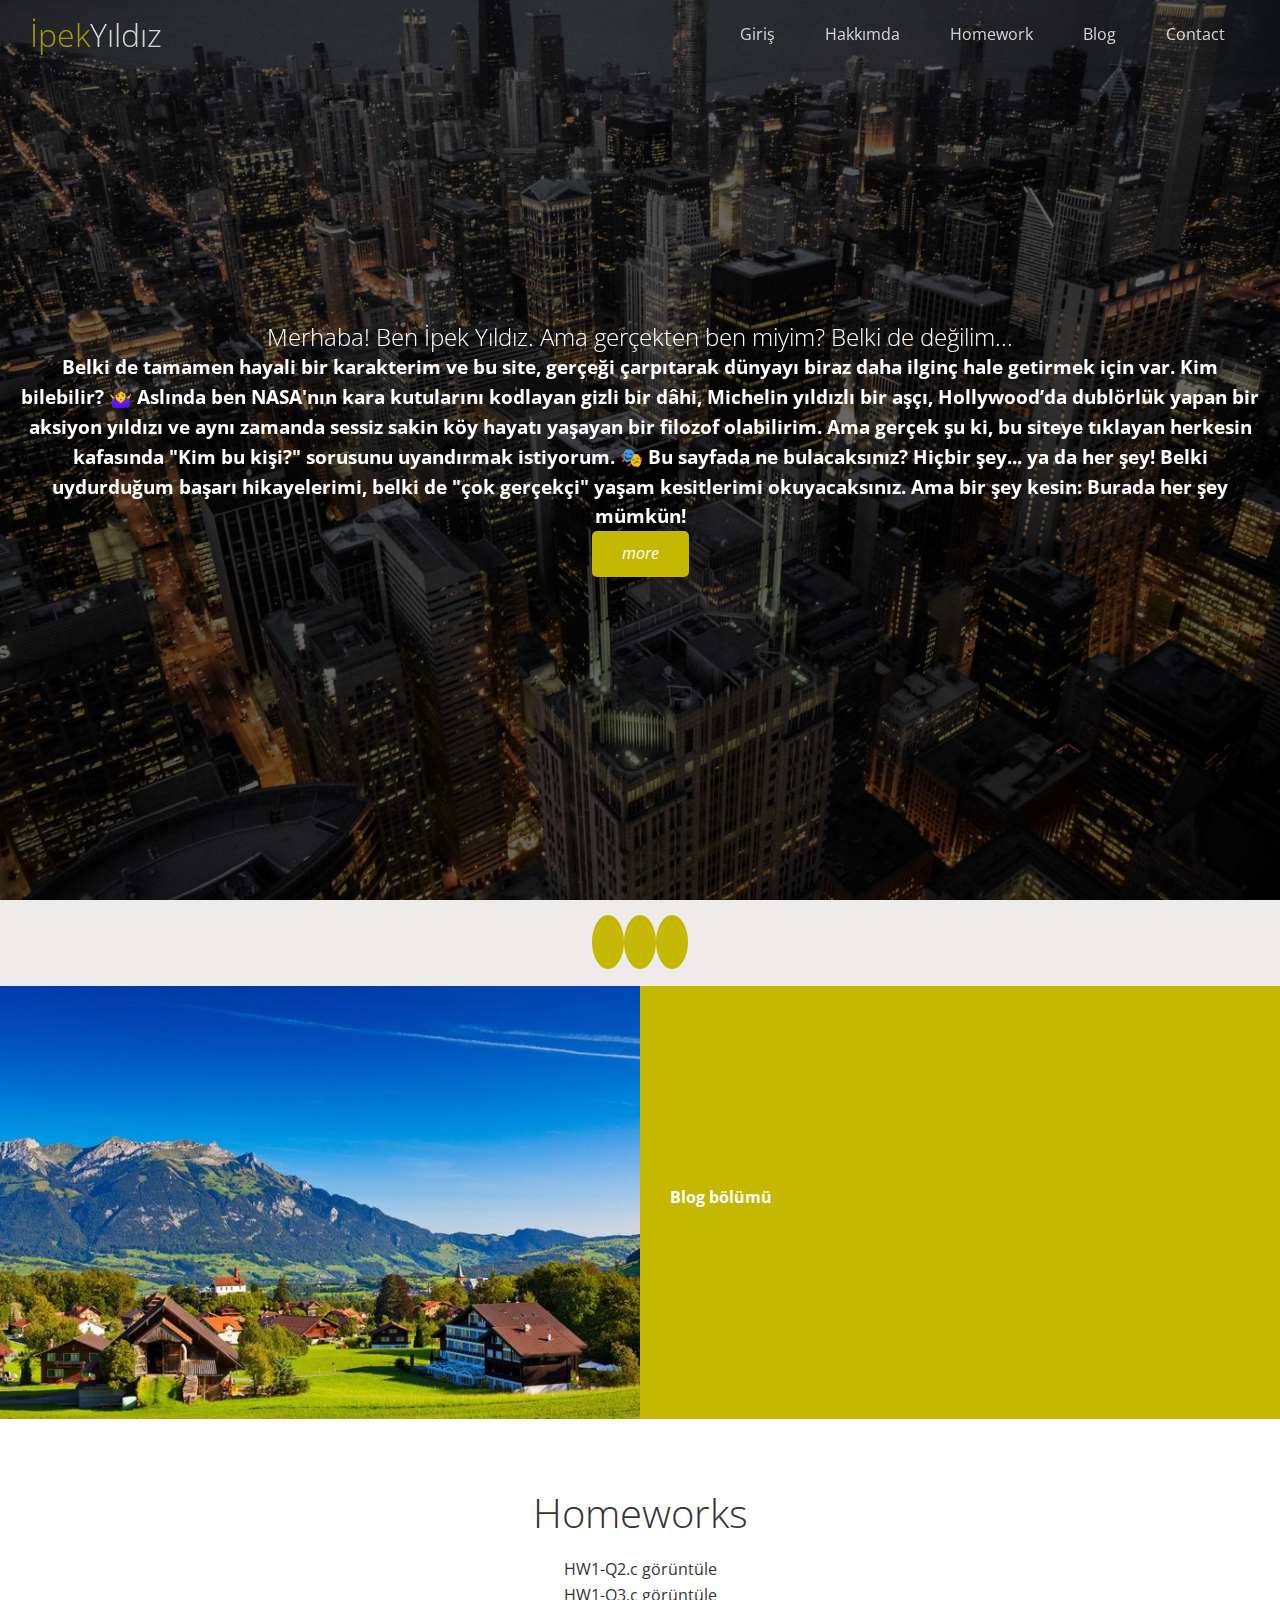
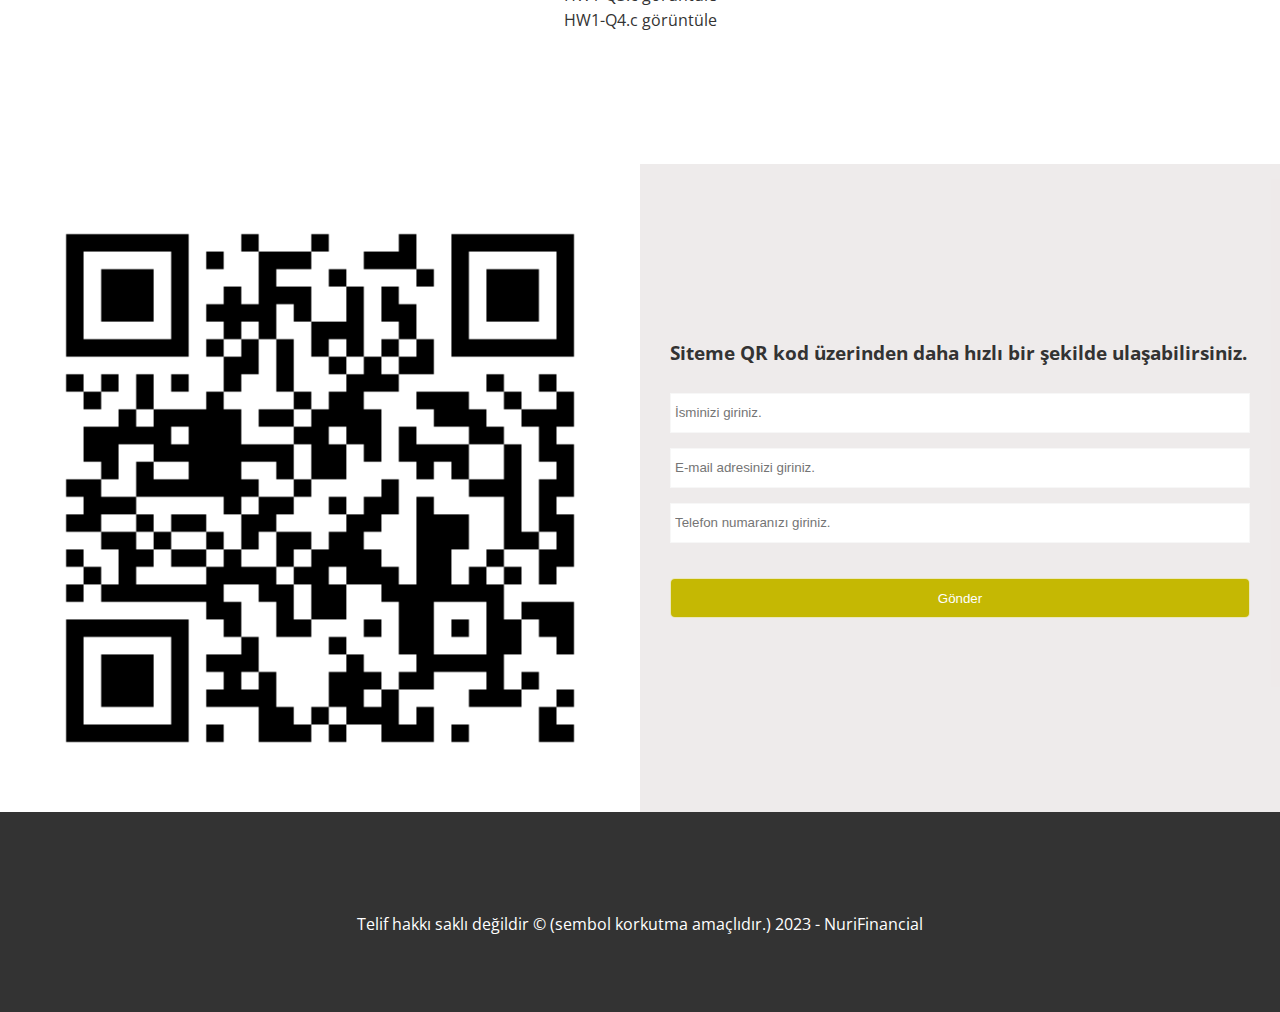
<file: index.html>
<!DOCTYPE html>
<html lang="en">

<head>
    <meta charset="UTF-8">
    <meta http-equiv="X-UA-Compatible" content="IE=edge">
    <meta name="viewport" content="width=device-width, initial-scale=1.0">
    <link rel="shortcut icon" type="image/x-icon" href="/favicon.ico">
    <link rel="stylesheet" href="https://cdnjs.cloudflare.com/ajax/libs/font-awesome/6.4.0/css/all.min.css"
        integrity="sha512-iecdLmaskl7CVkqkXNQ/ZH/XLlvWZOJyj7Yy7tcenmpD1ypASozpmT/E0iPtmFIB46ZmdtAc9eNBvH0H/ZpiBw=="
        crossorigin="anonymous" referrerpolicy="no-referrer" />
    <link rel="stylesheet" href="css/lightbox.min.css">
    <link rel="stylesheet" href="css/utilities.css">
    <link rel="stylesheet" href="css/style.css">
    <title>İpek Yıldız</title>

</head>

<body id="home">
    <header class="hero">
        <div id="navbar" class="navbar top">
            <h1 class="logo">
                <span class="text-primary"><i class="fas fa-book-open"></i> İpek</span>Yıldız
            </h1>
            <nav>
                <ul>
                    <li><a href="index.html#home">Giriş</a></li>
                    <li><a href="#about">Hakkımda</a></li>
                    <li><a href="#cases">Homework</a></li>
                    <li><a href="#blog">Blog</a></li>
                    <li><a href="#contact">Contact</a></li>
                </ul>
            </nav>
        </div>
        <div class="content" id="home">
            <h2>Merhaba! Ben İpek Yıldız. Ama gerçekten ben miyim? Belki de değilim... </h2>
            <h3>Belki de tamamen hayali bir karakterim ve bu site, gerçeği çarpıtarak dünyayı biraz daha ilginç hale getirmek için var. Kim bilebilir? 🤷‍♀️

                Aslında ben NASA'nın kara kutularını kodlayan gizli bir dâhi, Michelin yıldızlı bir aşçı, Hollywood’da dublörlük yapan bir aksiyon yıldızı ve aynı zamanda sessiz sakin köy hayatı yaşayan bir filozof olabilirim. Ama gerçek şu ki, bu siteye tıklayan herkesin kafasında "Kim bu kişi?" sorusunu uyandırmak istiyorum. 🎭
                
                Bu sayfada ne bulacaksınız? Hiçbir şey... ya da her şey! Belki uydurduğum başarı hikayelerimi, belki de "çok gerçekçi" yaşam kesitlerimi okuyacaksınız. Ama bir şey kesin: Burada her şey mümkün!</h3>
            
            <a href="#about" class="btn"><i class="fas fa-chevron-right">more</i></a>
        </div>
    </header>

    <main>
        <section id="about" class="icons bg-light">
            <div class="flex-items-3logo">
                <div>
                    <i class="fa fa-star fa-2x"></i>
                    <!-- <div>
                        <h3>Self-awareness</h3>
                        <p>Knowing yourself deeply, strengths, weaknesses, emotions, and actions, without self-deception or judgment.</p>
                    </div> -->
                </div>
                <div>
                    <i class="fa fa-star fa-2x"></i>
                    <!-- <div>
                        <h3>Goal Setting</h3>
                        <p>Setting clear, specific objectives to guide actions and measure progress, driving motivation and success in self-improvement.</p>
                    </div> -->
                </div>
                <div>
                    <i class="fa fa-star fa-2x"></i>
                    <!-- <div>
                        <h3>Consistent Action</h3>
                        <p>Repeatedly taking steps toward goals, forming habits, and maintaining effort over time to achieve lasting progress and personal growth.</p>
                    </div> -->
                </div>
            </div>
        </section>


        <section class="solutions flex-columns">
            <div class="row">
                <div class="column">
                    <div class="column-1">
                        <img id="img" src="images/nature.jpg" alt="">
                    </div>
                </div>
                <div class="column">
                    <div class="column-2 bg-primary">
                        <h4>Blog bölümü</h4>
                        <!-- <h2>Analitik ve pratik çözümlerin adresiyiz.</h2>
                        <p>Lorem ipsum dolor sit amet consectetur adipisicing elit. Itaque praesentium iste nulla
                            reiciendis! Dolorem doloribus architecto, ex aliquam laboriosam iusto. Perferendis, quidem
                            minima optio pariatur corrupti impedit quam animi esse?</p>
                        <a href="#" class="btn btn-outline">
                            <i class="fa fa-chevron"></i> 
                            Read More
                        </a>-->
                    </div>
                </div>
            </div>
        </section>

        <!-- Cases -->
        <section id="cases" class="cases flex-grid section-padding">
            <header class="section-header">
                <!-- <h4>Yaptıklarımız yapacaklarımızın teminatıdır.</h4>  -->
                <h2>Homeworks</h2>
                <ul>
                    <li>
                        <a href="homeworks/HW1-Q2.c" target="_blank">HW1-Q2.c görüntüle</a> 
                        <!-- <a href="homeworks/HW1-Q2.c" download="HW1-Q2.c">📥 İndir</a> -->
                    </li>
                    <li>
                        <a href="homeworks/HW1-Q3.c" target="_blank">HW1-Q3.c görüntüle</a> 
                        <!-- <a href="homeworks/HW1-Q3.c" download="HW1-Q3.c">📥 İndir</a> -->
                    </li>
                    <li>
                        <a href="homeworks/HW1-Q4.c" target="_blank">HW1-Q4.c görüntüle</a> 
                        <!-- <a href="homeworks/HW1-Q4.c" download="HW1-Q4.c">📥 İndir</a> -->
                    </li>
                </ul>
                

                <!-- <p>Lorem ipsum dolor, sit amet consectetur adipisicing elit. Maxime nostrum quae laborum, ullam iusto
                    vitae magnam dolores magni et cumque!</p> -->
                <!-- <div class="row">
                    <div class="column">
                        <a href="images/cases/aclick1.jpeg" data-lightbox="cases"
                            data-title="Lorem ipsum dolor, sit amet consectetur adipisicing elit. Maxime nostrum quae">
                            <img src="images/cases/cases1.jpg" alt="">
                        </a>
                        <a href="images/cases/aclick2.jpg" data-lightbox="cases"
                            data-title="Lorem ipsum dolor, sit amet consectetur adipisicing elit. Maxime nostrum quae">
                            <img src="images/cases/cases2.jpg" alt="">
                        </a>
                    </div>
                    <div class="column">
                        <a href="images/cases/atick3.jpeg" data-lightbox="cases"
                            data-title="Lorem ipsum dolor, sit amet consectetur adipisicing elit. Maxime nostrum quae">
                            <img src="images/cases/cases3.jpg" alt="">
                        </a>
                        <a href="images/cases/atick4.jpeg" data-lightbox="cases"
                            data-title="Lorem ipsum dolor, sit amet consectetur adipisicing elit. Maxime nostrum quae">
                            <img src="images/cases/cases4.jpg" alt="">
                        </a>
                    </div>
                    <div class="column">
                        <a href="images/cases/atick5.jpeg" data-lightbox="cases"
                            data-title="Lorem ipsum dolor, sit amet consectetur adipisicing elit. Maxime nostrum quae">
                            <img src="images/cases/cases5.jpg" alt="">
                        </a>
                        <a href="images/cases/atick6.jpeg" data-lightbox="cases"
                            data-title="Lorem ipsum dolor, sit amet consectetur adipisicing elit. Maxime nostrum quae">
                            <img src="images/cases/cases6.jpg" alt="">
                        </a>
                    </div>
                    <div class="column">
                        <a href="images/cases/atick7.jpeg" data-lightbox="cases"
                            data-title="Lorem ipsum dolor, sit amet consectetur adipisicing elit. Maxime nostrum quae">
                            <img src="images/cases/cases7.jpg" alt="">
                        </a>
                        <a href="images/cases/atick8.jpeg" data-lightbox="cases"
                            data-title="Lorem ipsum dolor, sit amet consectetur adipisicing elit. Maxime nostrum quae">
                            <img src="images/cases/cases8.jpg" alt="">
                        </a>
                    </div>
                </div> -->
            </header>
        </section>

        <!-- Bir günümüz -->

        <!-- <section id="blog" class=" flex-columns flex-reverse ">
            <div class="row">
                <div class="column">
                    <div class="column-1">
                        <img id="img" src="images/home/blog.jpg" alt="">
                    </div>
                </div>
                <div class="column">
                    <div class="column-2 bg-primary">
                        <h4>16 Haziran 2022</h4>
                        <h2>Rutin günlerimizden birini paylaşmak istedik...</h2>
                        <p>Lorem ipsum dolor sit amet consectetur adipisicing elit. Itaque praesentium iste nulla
                            quidem
                            minima optio pariatur corrupti impedit quam animi esse?</p>
                        <a href="blog.html" class="btn btn-outline">
                            <i class="fa fa-chevron"></i>
                            Read More
                        </a>
                    </div>
                </div>
            </div>
        </section> -->
        <!-- Yks İçin 3 Şey -->



        <section id="team" class="blog team section-padding">
            <!-- <header class="section-header">
                <h4>YKS için ihtiyacınız olan üç şey...</h4>
                <h2>Motivasyon için 3 ana ihtiyacınız</h2>
                <p>Herkes gibi siz de zaman zaman odaklanmakta zorluk çekiyor olabilirsin ve biz de bunu düşünerek size
                    üç unsurda odaklanmanızda iki kat sıçrayış sağlayacak unsurları topladık.</p>
                <div class="flex-items">
                    <div>
                        <img src="images/team/person1.jpg" alt="">
                        <h4>Kalem</h4>
                        <p>Paragraf sorusu çözerken soruya odaklanmak yerine parmağınızda rahatça çevirebileceğiniz ince
                            ve estetik bir uçlu kalem.</p>
                    </div>
                    <div>
                        <img id="kedi" src="images/team/person2.jpg" alt="">
                        <h4>Kedi</h4>
                        <p>Bir probleme 1 saat uğraşıp çözümünüzdeki hatayı bulamadıktan sonra sorunun yanlış olduğunu
                            öğrendiğiniz zaman hayata geri dönmek için sizin yanınıza koşup sizi sakinleştirebilecek bir
                            kedi.</p>
                    </div>
                    <div>
                        <img src="images/team/person3.jpg" alt="">
                        <h4>Silgi</h4>
                        <p>Özellikle deneme sınavı esnasında üzerindeki kağıdı kişisel tercih olarak çıkartmayı
                            reddedenlere hiç pişman olmayacakları huzur dolu anlar yaşatacak ÖSYM silgisi.</p>
                    </div>
                </div>
                </div>
            </header> -->
        </section>
        <!-- Contact -->
        <section id="contact" class="contact flex-columns">
            <div class="row">
                <div class="column">
                    <div class="column-1">
                        <img id="img" src="images/ipekeyldz_github_io_qr.png" alt="">
                    </div>
                </div>
                <div class="column">
                    <div class="column-2 bg-light">
                        <h3> Siteme QR kod üzerinden daha hızlı bir şekilde ulaşabilirsiniz.</h2>
                            <form action="" class="callback-form">
                                <div class="form-control">
                                    <label for="name"></label>
                                    <input type="name" name="name" id="name" placeholder="İsminizi giriniz.">
                                </div>
                                <div class="form-control">
                                    <label for="email"></label>
                                    <input type="email" name="email" id="email"
                                        placeholder="E-mail adresinizi giriniz.">
                                </div>
                                <div class="form-control">
                                    <label for="phone"></label>
                                    <input type="text" name="phone" id="phone"
                                        placeholder="Telefon numaranızı giriniz.">
                                </div>
                                <input type="submit" value="Gönder" id="submit" class="btn">
                            </form>
                    </div>
                </div>
            </div>
        </section>

    </main>

    <footer class="footer bg-dark">
        <div class="social">
            <a href="#"><i class="fab fa-facebook fa-2x"></i></a>
            <a href="#"><i class="fab fa-twitter fa-2x"></i></a>
            <a href="#"><i class="fab fa-youtube fa-2x"></i></a>
            <a href="#"><i class="fab fa-linkedin fa-2x"></i></a>
        </div>
        <p>Telif hakkı saklı değildir &copy; (sembol korkutma amaçlıdır.) 2023 - NuriFinancial</p>
    </footer>


    <script src="https://code.jquery.com/jquery-3.7.0.min.js"
        integrity="sha256-2Pmvv0kuTBOenSvLm6bvfBSSHrUJ+3A7x6P5Ebd07/g=" crossorigin="anonymous"></script>

    <script src="js/lightbox.min.js"></script>

    <script>
        const navbar = document.getElementById('navbar');
        let scrolled = false;

        window.onscroll = function () {
            if (window.pageYOffset > 100) {
                navbar.classList.remove('top');
                if (!scrolled) {
                    navbar.style.transform = 'translateY(-70px)';
                }
                setTimeout(function () {
                    navbar.style.transform = 'translateY(0)';
                    scrolled = true;
                }, 200);
            } else {
                navbar.classList.add('top');
                scrolled = false;
            }
        };

        // Smooth Scrolling
        $('#navbar a, .btn').on('click', function (e) {
            if (this.hash !== '') {
                e.preventDefault();

                const hash = this.hash;

                $('html, body').animate(
                    {
                        scrollTop: $(hash).offset().top - 100,
                    },
                    800
                );
            }
        });
    </script>

</body>

</html>
</file>
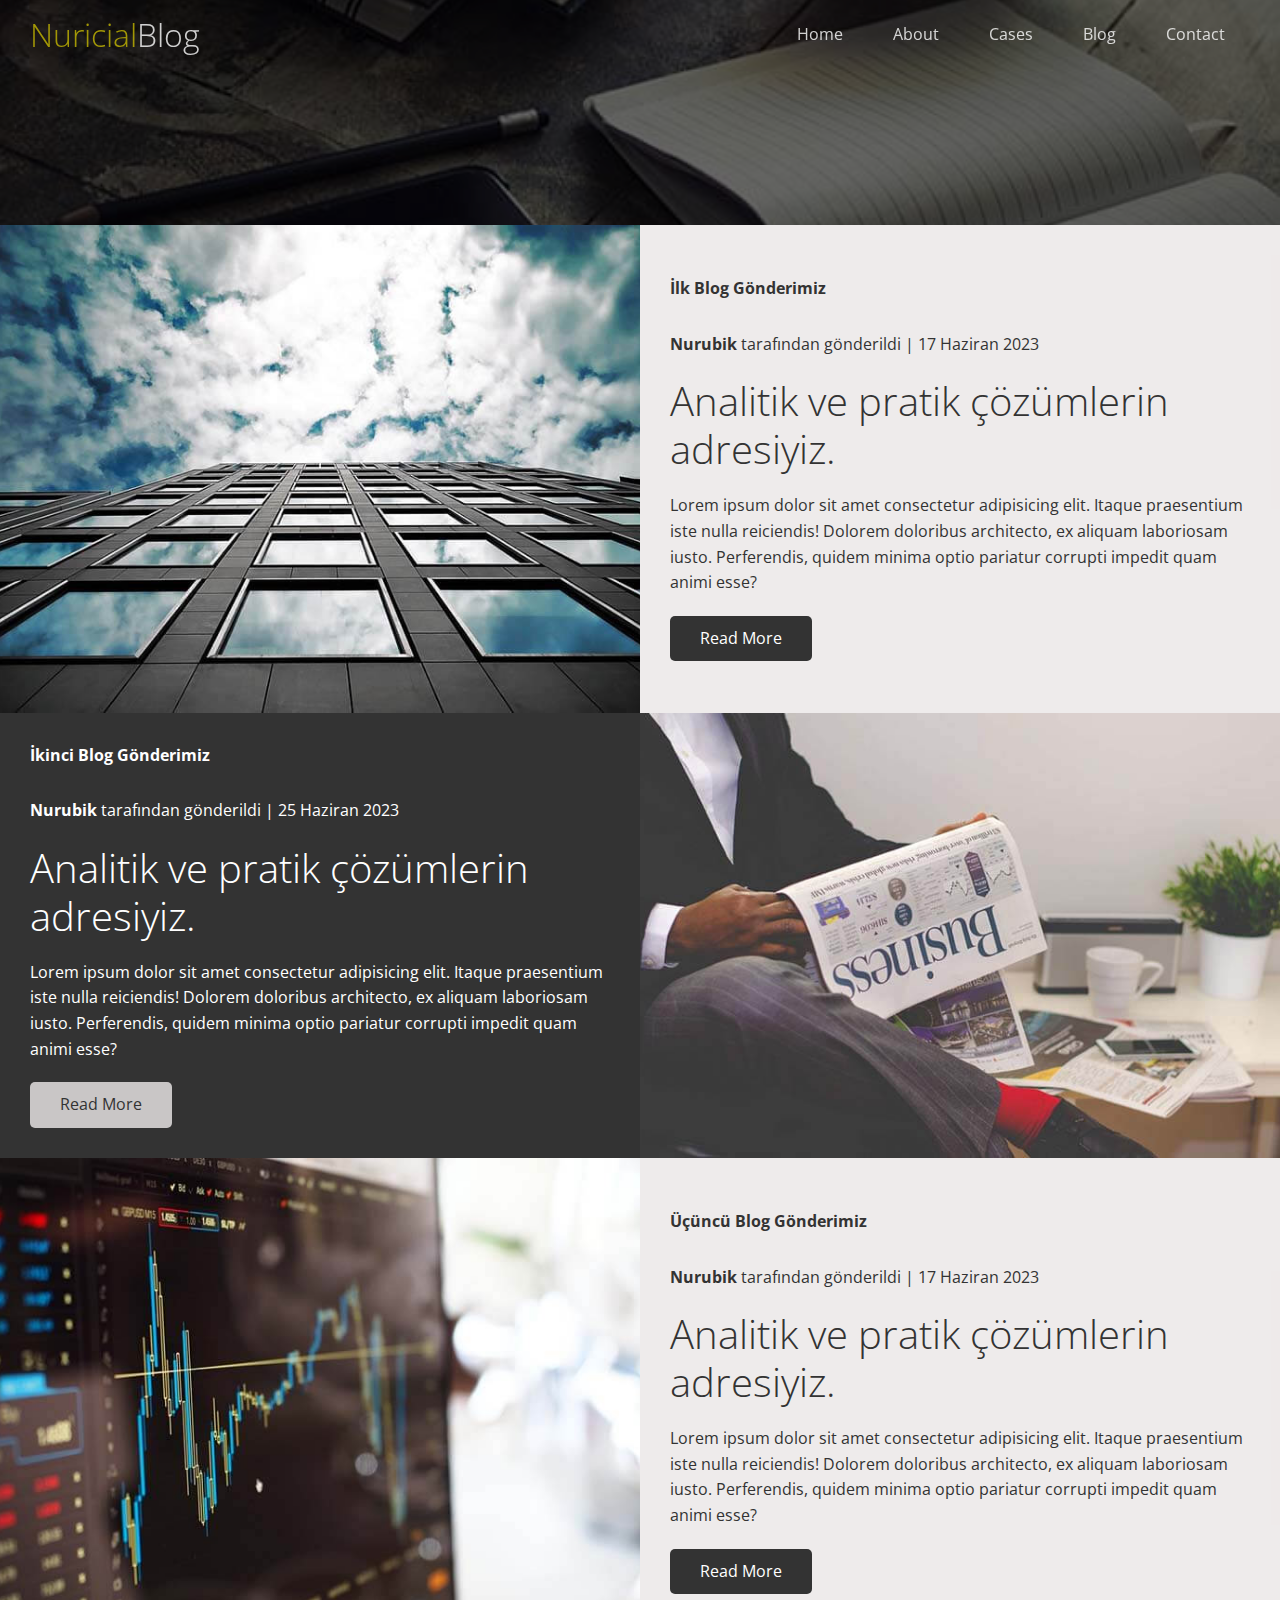
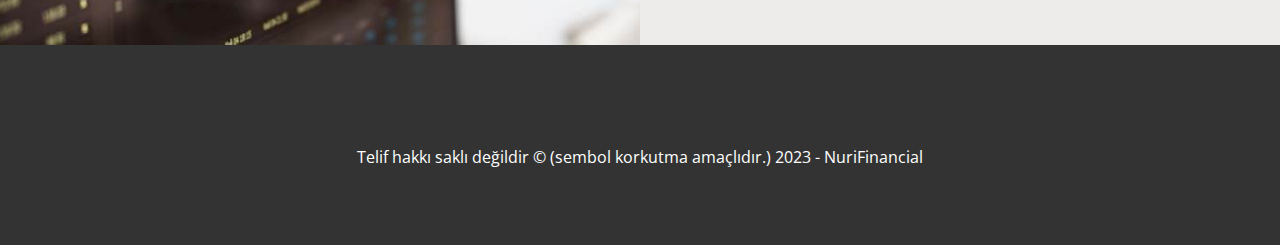
<file: blog.html>
<!DOCTYPE html>
<html lang="en">

<head>
    <meta charset="UTF-8">
    <meta http-equiv="X-UA-Compatible" content="IE=edge">
    <meta name="viewport" content="width=device-width, initial-scale=1.0">
    <link rel="stylesheet" href="https://cdnjs.cloudflare.com/ajax/libs/font-awesome/6.4.0/css/all.min.css"
        integrity="sha512-iecdLmaskl7CVkqkXNQ/ZH/XLlvWZOJyj7Yy7tcenmpD1ypASozpmT/E0iPtmFIB46ZmdtAc9eNBvH0H/ZpiBw=="
        crossorigin="anonymous" referrerpolicy="no-referrer" />
    <link rel="stylesheet" href="css/utilities.css">
    <link rel="stylesheet" href="css/style.css">
    <title>Blog sayfama hoş geldiniz.</title>

</head>

<body>
    <header class="hero blog">
        <div class="navbar top" id="navbar">
            <h1 class="logo">
                <span class="text-primary"><i class="fas fa-book-open"></i> Nuricial</span>Blog
            </h1>
            <nav>
                <ul>
                    <li><a href="index.html#home">Home</a></li>
                    <li><a href="index.html#about">About</a></li>
                    <li><a href="index.html#cases">Cases</a></li>
                    <li><a href="index.html#blog">Blog</a></li>
                    <li><a href="index.html#contact">Contact</a></li>
                </ul>
            </nav>
        </div>
        <!-- <div class="content">
            <h1>Blog</h1>

        </div> -->
    </header>


    <main>
        <article class=" flex-columns">
            <div class="row">
                <div class="column">
                    <div class="column-1">
                        <img id="img" src="images/blog/blog1.jpg" alt="">
                    </div>
                </div>
                <div class="column">
                    <div class="column-2 bg-light">
                        <h4>İlk Blog Gönderimiz</h4>
                        <p class="meta">
                            <i class="fa fa-user"></i><strong>Nurubik</strong> tarafından gönderildi | 17 Haziran
                            2023</i>
                        <h2>Analitik ve pratik çözümlerin adresiyiz.</h2>
                        <p>Lorem ipsum dolor sit amet consectetur adipisicing elit. Itaque praesentium iste nulla
                            reiciendis! Dolorem doloribus architecto, ex aliquam laboriosam iusto. Perferendis, quidem
                            minima optio pariatur corrupti impedit quam animi esse?</p>
                        <a href="post.html" class="btn btn-dark">
                            <i class="fa fa-chevron"></i>
                            Read More
                        </a>
                    </div>
                </div>
            </div>
        </article>
        <article class=" flex-columns flex-reverse">
            <div class="row">
                <div class="column">
                    <div class="column-1">
                        <img id="img" src="images/blog/blog2.jpg" alt="">
                    </div>
                </div>
                <div class="column">
                    <div class="column-2 bg-dark">
                        <h4>İkinci Blog Gönderimiz</h4>
                        <p class="meta">
                            <i class="fa fa-user"></i><strong>Nurubik</strong> tarafından gönderildi | 25 Haziran
                            2023</i>
                        </p>
                        <h2>Analitik ve pratik çözümlerin adresiyiz.</h2>
                        <p>Lorem ipsum dolor sit amet consectetur adipisicing elit. Itaque praesentium iste nulla
                            reiciendis! Dolorem doloribus architecto, ex aliquam laboriosam iusto. Perferendis, quidem
                            minima optio pariatur corrupti impedit quam animi esse?</p>
                        <a href="post.html" class="btn btn-light">
                            <i class="fa fa-chevron"></i>
                            Read More
                        </a>
                    </div>
                </div>
            </div>
        </article>
        <article class=" flex-columns">
            <div class="row">
                <div class="column">
                    <div class="column-1">
                        <img id="img" src="images/blog/blog3.jpg" alt="">
                    </div>
                </div>
                <div class="column">
                    <div class="column-2 bg-light">
                        <h4>Üçüncü Blog Gönderimiz</h4>
                        <p class="meta">
                            <i class="fa fa-user"></i><strong>Nurubik</strong> tarafından gönderildi | 17 Haziran
                            2023</i>
                        <h2>Analitik ve pratik çözümlerin adresiyiz.</h2>
                        <p>Lorem ipsum dolor sit amet consectetur adipisicing elit. Itaque praesentium iste nulla
                            reiciendis! Dolorem doloribus architecto, ex aliquam laboriosam iusto. Perferendis, quidem
                            minima optio pariatur corrupti impedit quam animi esse?</p>
                        <a href="post.html" class="btn btn-dark">
                            <i class="fa fa-chevron"></i>
                            Read More
                        </a>
                    </div>
                </div>
            </div>
        </article>

    </main>


    <footer class="footer bg-dark">
        <div class="social">
            <a href="#"><i class="fab fa-facebook fa-2x"></i></a>
            <a href="#"><i class="fab fa-twitter fa-2x"></i></a>
            <a href="#"><i class="fab fa-youtube fa-2x"></i></a>
            <a href="#"><i class="fab fa-linkedin fa-2x"></i></a>
        </div>
        <p>Telif hakkı saklı değildir &copy; (sembol korkutma amaçlıdır.) 2023 - NuriFinancial</p>
    </footer>

    <script>
        const navbar = document.getElementById('navbar');
        let scrolled = false;

        window.onscroll = function () {
            if (window.pageYOffset > 100) {
                navbar.classList.remove('top');
                if (!scrolled) {
                    navbar.style.transform = 'translateY(-70px)';
                }
                setTimeout(function () {
                    navbar.style.transform = 'translateY(0)';
                    scrolled = true;
                }, 200);
            } else {
                navbar.classList.add('top');
                scrolled = false;
            }
        };
    </script>
</body>

</html>
</file>
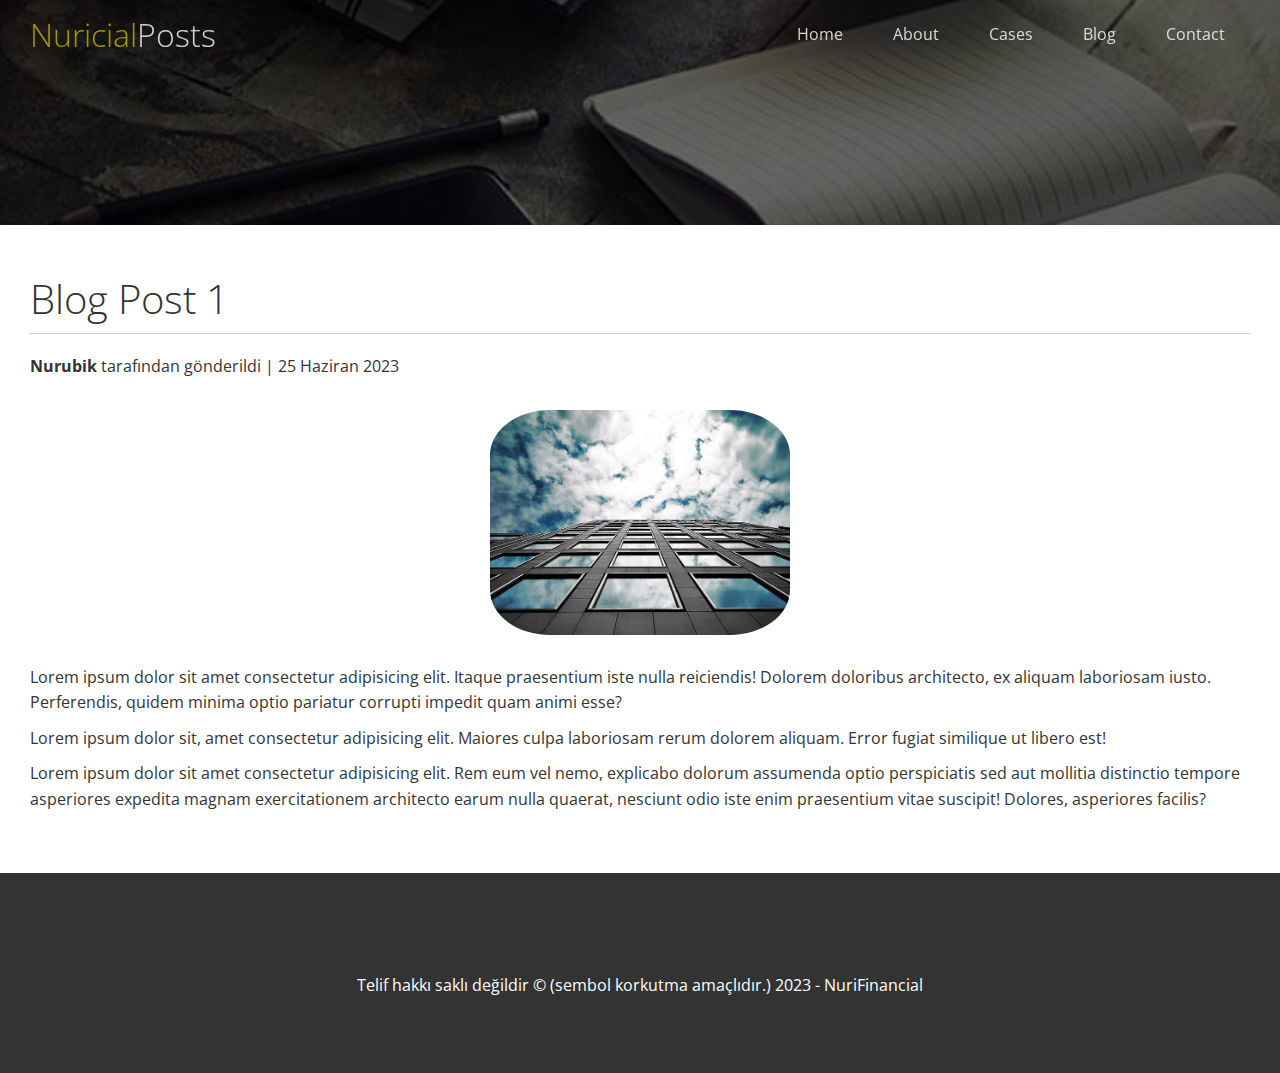
<file: post.html>
<!DOCTYPE html>
<html lang="en">

<head>
    <meta charset="UTF-8">
    <meta http-equiv="X-UA-Compatible" content="IE=edge">
    <meta name="viewport" content="width=device-width, initial-scale=1.0">
    <link rel="stylesheet" href="https://cdnjs.cloudflare.com/ajax/libs/font-awesome/6.4.0/css/all.min.css"
        integrity="sha512-iecdLmaskl7CVkqkXNQ/ZH/XLlvWZOJyj7Yy7tcenmpD1ypASozpmT/E0iPtmFIB46ZmdtAc9eNBvH0H/ZpiBw=="
        crossorigin="anonymous" referrerpolicy="no-referrer" />
    <link rel="stylesheet" href="css/utilities.css">
    <link rel="stylesheet" href="css/style.css">
    <title>Posts Page</title>

</head>

<body>
    <header class="hero blog">
        <div class="navbar top " id="navbar">
            <h1 class="logo">
                <span class="text-primary"><i class="fas fa-book-open"></i> Nuricial</span>Posts
            </h1>
            <nav>
                <ul>
                    <li><a href="index.html#home">Home</a></li>
                    <li><a href="index.html#about">About</a></li>
                    <li><a href="index.html#cases">Cases</a></li>
                    <li><a href="index.html#blog">Blog</a></li>
                    <li><a href="index.html#contact">Contact</a></li>
                </ul>
            </nav>
        </div>
        <!-- <div class="content">
            <h1>Posts</h1>

        </div> -->
    </header>


    <main>
        <section class="post">
            <h2>Blog Post 1</h2>
            <p class="meta">
                <i class="fa fa-user"></i><strong>Nurubik</strong> tarafından gönderildi | 25 Haziran 2023</i>
            </p>
            <img src="images/blog/blog1.jpg" alt="">
            <p>Lorem ipsum dolor sit amet consectetur adipisicing elit. Itaque praesentium iste nulla reiciendis!
                Dolorem doloribus architecto, ex aliquam laboriosam iusto. Perferendis, quidem minima optio pariatur
                corrupti impedit quam animi esse?</p>
            <p>Lorem ipsum dolor sit, amet consectetur adipisicing elit. Maiores culpa laboriosam rerum dolorem aliquam.
                Error fugiat similique ut libero est!</p>
            <p>Lorem ipsum dolor sit amet consectetur adipisicing elit. Rem eum vel nemo, explicabo dolorum assumenda
                optio perspiciatis sed aut mollitia distinctio tempore asperiores expedita magnam exercitationem
                architecto earum nulla quaerat, nesciunt odio iste enim praesentium vitae suscipit! Dolores, asperiores
                facilis?</p>
        </section>
    </main>


    <footer class="footer bg-dark">
        <div class="social">
            <a href="#"><i class="fab fa-facebook fa-2x"></i></a>
            <a href="#"><i class="fab fa-twitter fa-2x"></i></a>
            <a href="#"><i class="fab fa-youtube fa-2x"></i></a>
            <a href="#"><i class="fab fa-linkedin fa-2x"></i></a>
        </div>
        <p>Telif hakkı saklı değildir &copy; (sembol korkutma amaçlıdır.) 2023 - NuriFinancial</p>
    </footer>

    <script>
        const navbar = document.getElementById('navbar');
        let scrolled = false;

        window.onscroll = function () {
            if (window.pageYOffset > 100) {
                navbar.classList.remove('top');
                if (!scrolled) {
                    navbar.style.transform = 'translateY(-70px)';
                }
                setTimeout(function () {
                    navbar.style.transform = 'translateY(0)';
                    scrolled = true;
                }, 200);
            } else {
                navbar.classList.add('top');
                scrolled = false;
            }
        };
    </script>

</body>

</html>
</file>
<file: css/utilities.css>
/* Text colors */
.text-primary {
    color: #c5b803;
}

.text-secondary {
    color: #0284d0;
}

.btn {
    cursor: pointer;
    display: inline-block;
    padding: 10px 30px;
    color: #fff;
    background-color: #c5b803;
    border: none;
    border-radius: 5px;
}

.btn:hover {
    opacity: 0.9;

}

.btn-primary,
.bg-primary {
    background: #c5b803;
    color: #fff;
}

.btn-secondary,
.bg-secondary {
    background: #0284d0;
    color: #fff;
}

.btn-dark,
.bg-dark {
    background: #333;
    color: #fff;
}

.btn-light,
.bg-light {
    background: hsla(0, 9%, 91%, 0.82);
    color: #333;
}

.btn-outline {
    background: transparent;
    border: 2px solid #fff;

}

/* Flex Items */
.flex-items {
    display: flex;
    text-align: center;
    justify-content: center;
    text-align: center;
    height: 100%;
}

.flex-items-3logo {
    display: flex;
    text-align: center;
    justify-content: center;
    text-align: center;
    height: 100%;
}

.flex-items>div {
    padding: 20px;
}

/* Flex Columns */
.flex-columns.flex-reverse .row {
    flex-direction: row-reverse;
}


.flex-columns .row {
    display: flex;
    flex-direction: row;
    flex-wrap: wrap;
    width: 100%;
}

.flex-columns .column {
    display: flex;
    flex-direction: column;
    flex-basis: 100%;
    flex: 1;
}


.flex-columns .column .column-1,
.flex-columns .column .column-2 {
    height: 100%;
}

.flex-columns img {
    width: 100%;
    height: 100%;
    object-fit: cover;
}


.flex-columns .column-2 {
    display: flex;
    flex-direction: column;
    align-items: flex-start;
    justify-content: center;
    padding: 30px;
}

.flex-columns h2 {
    font-size: 40px;
    font-weight: 100;
}

.flex-columns h4 {
    margin-bottom: 10px;
}

.flex-columns p {
    margin: 20px 0;
}

/* Section Header */
.section-header {
    padding: 30px;
    display: flex;
    flex-direction: column;
    align-items: center;
    justify-content: center;
    text-align: center;
}

.section-header h2 {
    font-size: 40px;
    margin: 20px 0;
}

.section-padding {
    padding: 20px 20px 40px;
}

/* Flex grid */
.flex-grid .row {
    display: flex;
    flex-wrap: wrap;
    padding: 0 4px;
}

.flex-grid .column {
    flex: 25%;
    max-width: 25%;
    padding: 0 4px;
}
</file>
<file: css/style.css>
@import url('https://fonts.googleapis.com/css2?family=Open+Sans:ital,wght@0,300;1,300&display=swap');

* {
    box-sizing: border-box;
    padding: 0;
    margin: 0;

}

body {
    font-family: 'Open Sans', sans-serif;
    background: white;
    color: #333;
    line-height: 1.6;
}

ul {
    list-style: none;
}

a {
    color: #333;
    text-decoration: none;
}

h1,
h2 {
    font-weight: 300;
    line-height: 1.2;
}

p {
    margin: 10px 0;
}

img {
    width: 100%;
}

/* Navbar */
.navbar {
    display: flex;
    align-items: center;
    justify-content: space-between;
    background-color: #333;
    color: #fff;
    opacity: 0.8;
    width: 100%;
    height: 70px;
    position: fixed;
    top: 0px;
    padding: 0 30px;
    transition: 0.5s;
}

.navbar.top {
    background: transparent;
}

.navbar a {
    color: #fff;
    padding: 10px 20px;
    margin: 0 5px;
}

.navbar a:hover {
    border-bottom: #c5b803 2px solid;
}

.navbar ul {
    display: flex;

}

.navbar .logo {
    font-weight: 300;
}

.hero {
    background: url(../images/home/showcase.jpg) no-repeat center center/cover;
    height: 100vh;
    position: relative;
    color: #fff;
}

.hero.blog {
    background: url(../images/home/blog.jpg) no-repeat center center/cover;
    height: 25vh;
}

.hero .content {

    display: flex;
    flex-direction: column;
    align-items: center;
    justify-content: center;
    text-align: center;
    height: 100%;
    padding: 0 20px;
}

.hero .content h1 {
    font-size: 55px;
}

.hero .content p {
    font-size: 23px;
    max-width: 800px;
    margin: 20px 0 30px;
}

.hero::before {
    content: "";
    position: absolute;
    top: 0;
    left: 0;
    width: 100%;
    height: 100%;
    background: rgba(0, 0, 0, 0.6);
}


.hero * {
    z-index: 2;
}

.icons {
    padding: 30px;
}

.icons h3 {
    font-weight: bold;
    margin-bottom: 15px;

}

.icons i {
    background-color: #c5b803;
    color: #fff;
    padding: 1rem;
    border-radius: 50%;
    margin-bottom: 15px;
}

.cases img:hover {
    opacity: 0.7;
}

.team img {
    border-radius: 50%;
}

#kedi {
    margin-top: 70px;
}

/* Callback Form */

.callback-form {
    width: 100%;
    padding: 20px 0;
}

.callback-form label {
    display: block;
    margin-bottom: 5px;

}

.callback-form .form-control {
    margin-bottom: 15px;

}


.callback-form input {
    width: 100%;
    padding: 4px;
    height: 40px;
    border: #f5f5f5c4 1px solid;
}

.callback-form input:focus {
    outline-color: #c5b803;

}

.callback-form .btn {
    padding: 12px 0;
    margin-top: 20px;
}

/* Posts */
.post {
    padding: 50px 30px;
}

.post h2 {
    font-size: 40px;
    margin-bottom: 20px;
    padding-bottom: 10px;
    border-bottom: #ccc solid 1px;
}

.post .meta {
    margin-bottom: 30px;
}

.post img {
    width: 300px;
    border-radius: 20%;
    display: block;
    margin: 0 auto 30px;
}

/* Footer */
.footer {
    display: flex;
    flex-direction: column;
    align-items: center;
    justify-content: center;
    text-align: center;
    height: 200px;

}

.footer a {
    color: #fff;
}

.footer a:hover {
    color: #c5b803;
}

.footer .social>* {
    margin-right: 30px;
}


/* Mobile */
@media (max-width: 768px) {
    .navbar {
        flex-direction: column;
        height: 120px;
        padding: 20px;
    }

    .navbar a {
        padding: 10px 10px;
        margin: 0 3px;
    }

    .flex-items-3logo,
    .flex-items {
        flex-direction: column;
    }

    .flex-columns .column,
    .flex-grid .column {
        flex: 100%;
        max-width: 100%;
    }

    .team img {
        width: 80%;
    }
}
</file>
